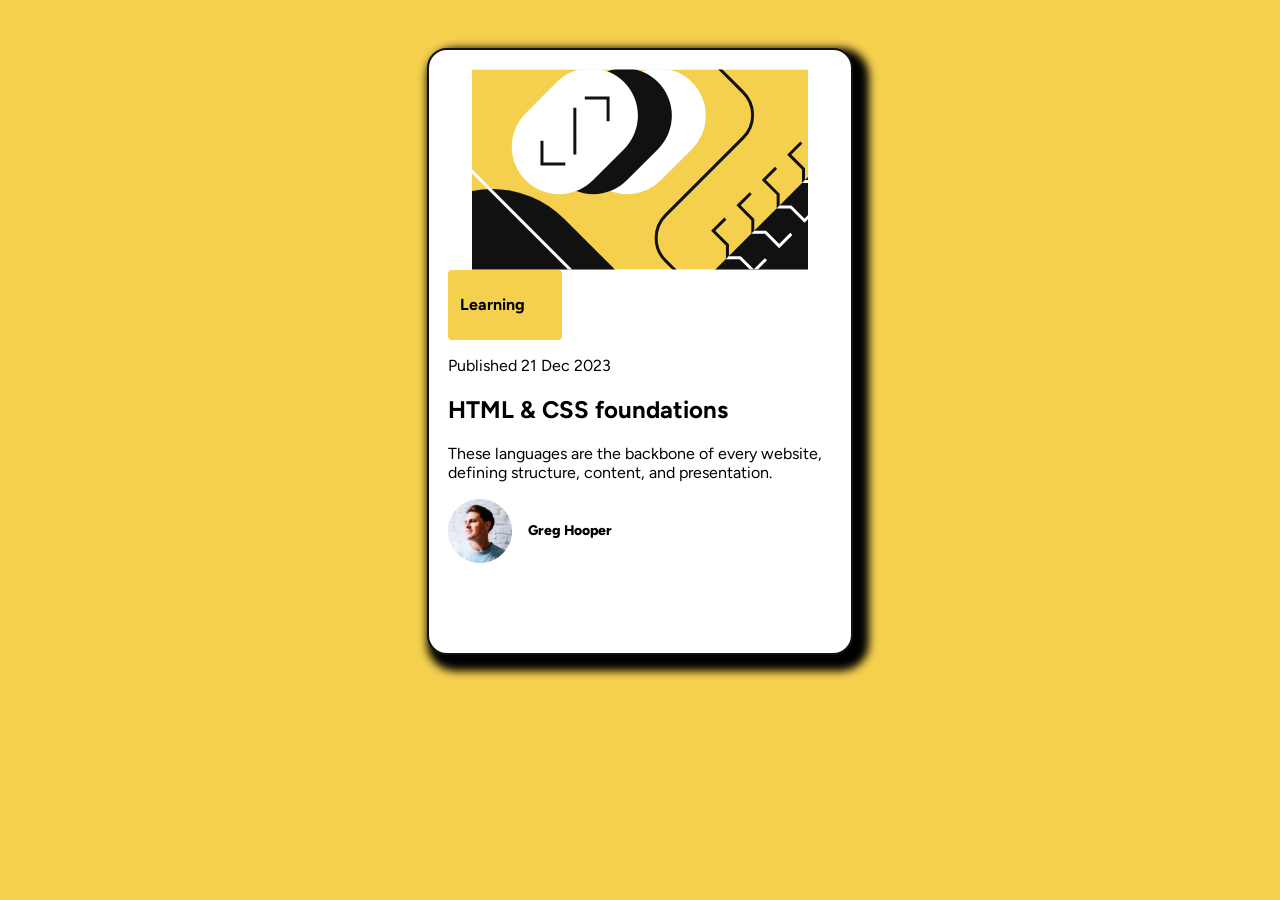
<file: blog-preview-card-main/blog-preview-card-main/index.html>
<!DOCTYPE html>
<html lang="en">
<head>
  <meta charset="UTF-8">
  <meta name="viewport" content="width=device-width, initial-scale=1.0"> 
  <link rel="preconnect" href="https://fonts.googleapis.com">
  <link rel="preconnect" href="https://fonts.gstatic.com" crossorigin>
  <link href="https://fonts.googleapis.com/css2?family=Figtree:wght@500;800&display=swap" rel="stylesheet">
  <link rel="icon" type="image/png" sizes="32x32" href="./assets/images/favicon-32x32.png">
  <link rel="stylesheet" href="./style.css">
  <title>Frontend Mentor | Blog preview card</title>
</head>
<body>
<section id="preview-card-container">
  <div class="image">
    <img src="./assets/images/illustration-article.svg" alt="image">
  </div>
    <div class="card-text">
      <div class="yellow">
        <h4>Learning</h4>
      </div> 
      <p>Published 21 Dec 2023</p>
      <h2>HTML & CSS foundations</h2>

      <p>These languages are the backbone of every website, defining structure, content, and presentation.</p>
    </div>
  <div class="avatar">
   <img src="./assets/images/image-avatar.webp" alt="profile-image">
    <h4>Greg Hooper</h4>
   </div>
  </div>
</section>
  <footer class="attribution">
</body>
</html>
</file>
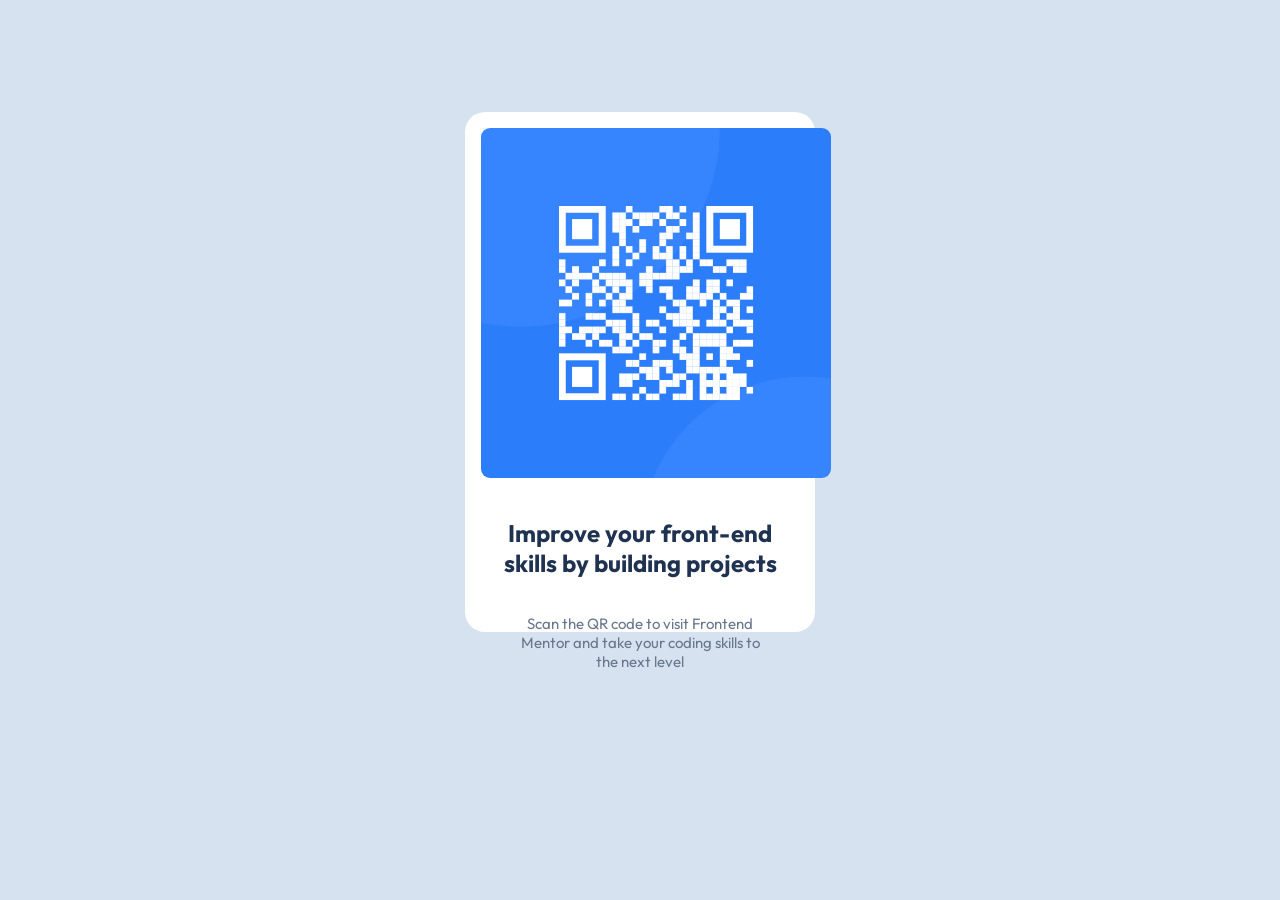
<file: qr-code-component-main/qr-code-component-main/index.html>
<!DOCTYPE html>
<html lang="en">
<head>
  <meta charset="UTF-8">
  <meta name="viewport" content="width=device-width, initial-scale=1.0">
  <link rel="preconnect" href="https://fonts.googleapis.com">
  <link rel="preconnect" href="https://fonts.gstatic.com" crossorigin>
  <link href="https://fonts.googleapis.com/css2?family=Outfit:wght@400;700&display=swap" rel="stylesheet">
  <link rel="stylesheet" href="style.css">
  <title>QR Component</title>
</head>
<body>
  <div id="container">
    <div class="qr-img">
      <img src="./images/image-qr-code.png" alt="qr code">
    </div>
  <h2>Improve your front-end skills by building projects</h2>
  <p>Scan the QR code to visit Frontend Mentor and take your coding skills to the next level</p>
  </div>
</body>
</html>
</file>
<file: blog-preview-card-main/blog-preview-card-main/style.css>
body {
    margin:  0;
    padding: 0;
    box-sizing: border-box;
    background-color:hsl(47, 88%, 63%);
    font-family: "Figtree", sans-serif ;
}

#preview-card-container {
    width: 384px;
    height: 565px;
    border-radius: 20px;
    background-color:hsl(0, 0%, 100%);
    border: 2px solid hsl(0, 0%, 7%);
    margin: 3rem auto;
    padding: 1.2rem;
    margin: 3rem auto;
    box-shadow: 8px 8px 8px 8px black;
}
.image {
    display: flex;
    border-radius: 20px;
    align-items: center;
    justify-content: center;
}
.yellow {
    background-color: hsl(47, 88%, 63%);
    padding: 4px 12px;
    border-radius: 4px;
    width: 90px;
}
.avatar {
  display: flex;
  align-items: center;
} 
.avatar h4 {
    margin-left: 1rem;
    font-size: 14px;
    font-weight: 800;
}

@media screen and (max-width: 500px) {
  #preview-card-container {
    width: 90%;
    margin: 2rem auto
  }
  .preview-card-img img {
    width: 100%;
  }
}
</file>
<file: qr-code-component-main/qr-code-component-main/style.css>
body {
    background-color: hsl(212, 45%, 89%);
    font-family: 'Outfit', sans-serif;
    box-sizing: border-box;
    margin: 0;
    padding: 0;
  }

#container {
    width: 350px;
    height: 520px;
    background-color: white;
    border-radius: 20px;
    margin-top: 7rem;
    margin-left: auto;
    margin-right: auto;
}
.qr-img img {
    text-align: center;
    width: 100%;
    padding: 1rem;
    border-radius: 25px;
    padding: 1rem;
    border-radius: 25px;
}

h2 {
    text-align: center;
    padding: 0 1.3rem;
    color: hsl(218, 44%, 22%);
}
p {
  font-size: 15px;
  text-align: center;
  color: hsl(216, 15%, 48%);
  padding: 1rem 3rem;
}

@media screen and (max-width: 480px) {
    #container {
    margin-top: 2rem;
    width: 93%;
  }
}
</file>
